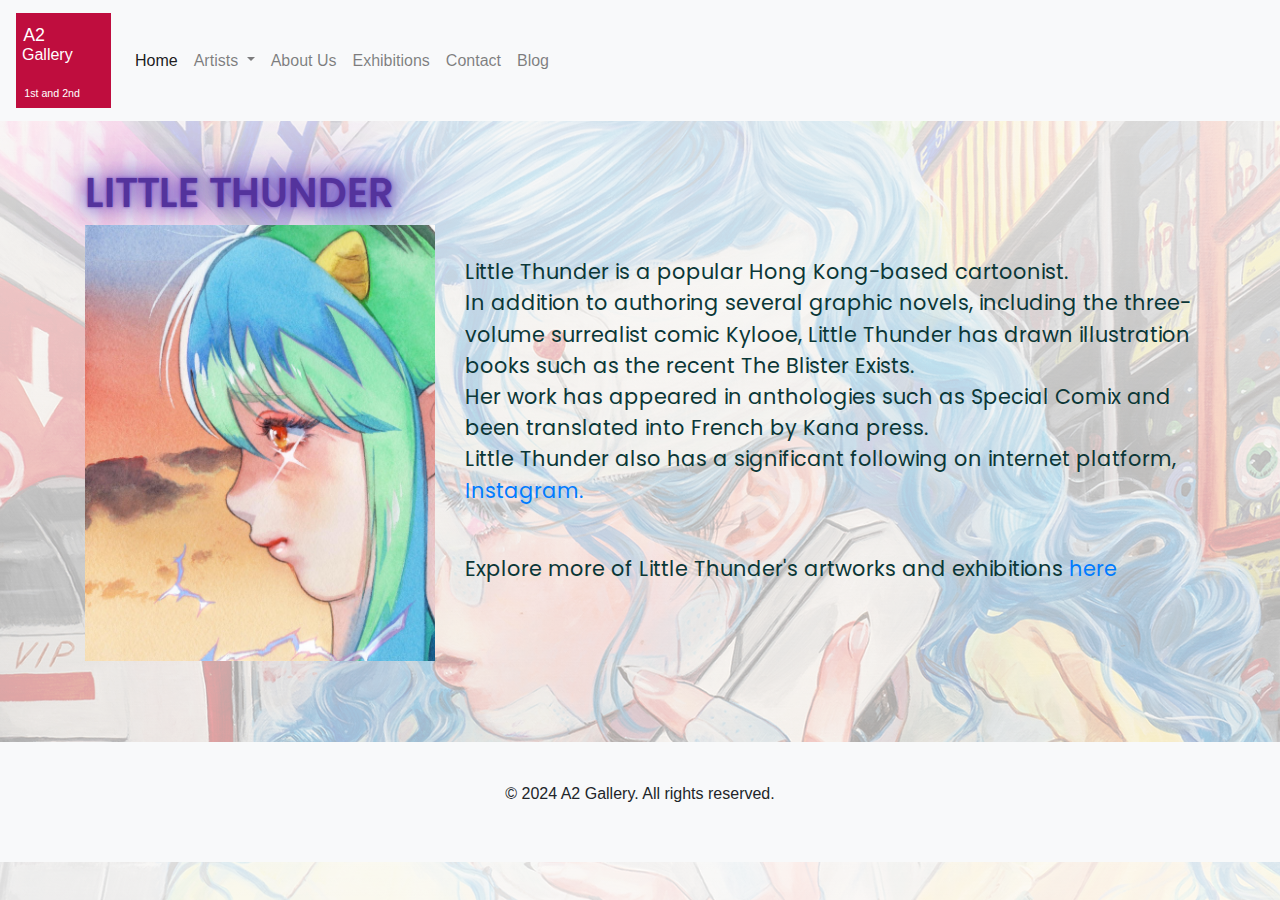
<file: littlethunder.html>
<!DOCTYPE html>
<html lang="en">
<head>
    <meta charset="UTF-8">
    <meta name="viewport" content="width=device-width, initial-scale=1.0">
    <title>Artists - Art Gallery</title>
    <link rel="stylesheet" href="https://stackpath.bootstrapcdn.com/bootstrap/4.5.2/css/bootstrap.min.css">
    <link href="https://fonts.googleapis.com/css2?family=Poppins:wght@400;600&display=swap" rel="stylesheet">
    <link rel="stylesheet" href="style.css">
    <link rel="shortcut icon" href="logo.svg">
    <style>
        .col-md-8 {
            font-size: 1.3rem; /* Apply font size directly to the div */
            font-family: Poppins, sans-serif;
            color: rgb(11, 55, 55);
        }
    </style>
</head>
<body><!-- Navigation Bar -->
    <nav class="navbar navbar-expand-lg navbar-light bg-light">
        <a class="navbar-brand" href="index.html">
            <img src="logo.svg" class="svg-logo" alt="A2 Gallery Logo">
        </a>
        <button class="navbar-toggler" type="button" data-toggle="collapse" data-target="#navbarNav" aria-controls="navbarNav" aria-expanded="false" aria-label="Toggle navigation">
            <span class="navbar-toggler-icon"></span>
        </button>
        <div class="collapse navbar-collapse" id="navbarNav">
            <ul class="navbar-nav">
                <li class="nav-item active">
                    <a class="nav-link" href="/index.html">Home <span class="sr-only">(current)</span></a>
                </li>
                <li class="nav-item dropdown">
                    <a class="nav-link dropdown-toggle" href="/artists.html" id="navbarDropdownMenuLink" role="button" data-toggle="dropdown" aria-haspopup="true" aria-expanded="false">
                        Artists
                    </a>
                    <div class="dropdown-menu" aria-labelledby="navbarDropdownMenuLink">
                        <a class="dropdown-item" href="littlethunder.html">Little Thunder</a>
                        <a class="dropdown-item" href="saitemiss.html">SAITEMISS</a>
                    </div>
                </li>
                <li class="nav-item">
                    <a class="nav-link" href="/about.html">About Us</a>
                </li>
                <li class="nav-item">
                    <a class="nav-link" href="/exhibitions.html">Exhibitions</a>
                </li>
                <li class="nav-item">
                    <a class="nav-link" href="/exhibitions.html">Contact</a>
                </li>
                <li class="nav-item">
                    <a class="nav-link" href="/blog.html">Blog</a>
                </li>
            </ul>
        </div>
    </nav>
</body>

<!-- Little Thunder Section -->
<div class="container mt-5">
    <h1 class="display-4">LITTLE THUNDER</h1>
    <div class="row">
        <div class="col-md-4">
            <img src="LT picture/330635683_916902362644984_9111435375710190372_n.jpg" class="img-fluid" alt="Little Thunder">
        </div>
        <div class="col-md-8">
            <p><span class="highlight"></span><br>
                <span class="highlight">Little Thunder is a popular Hong Kong-based cartoonist.</span><br>
                <span class="highlight">In addition to authoring several graphic novels, including the three-volume surrealist comic Kylooe, Little Thunder has drawn illustration books such as the recent The Blister Exists.</span><br>
                <span class="highlight">Her work has appeared in anthologies such as Special Comix and been translated into French by Kana press.</span><br>
                <span class="highlight">Little Thunder also has a significant following on internet platform, <a href="https://www.instagram.com/littlethunder/">Instagram.</a></span>
            </p>
            <p><span class="highlight"></span><br>
                Explore more of <span class="highlight">Little Thunder's</span> artworks and exhibitions <a href="exhibitions.html">here</a></p>
                <p><span class="highlight"></span><br></p>
                <p><span class="highlight"></span><br></p>
        </div>
    </div>
</div>

<!-- Footer -->
<footer class="bg-light text-center text-lg-start mt-5">
    <div class="container p-4">
        <p>&copy; 2024 A2 Gallery. All rights reserved.</p>
    </div>
</footer>
</html>
</file>
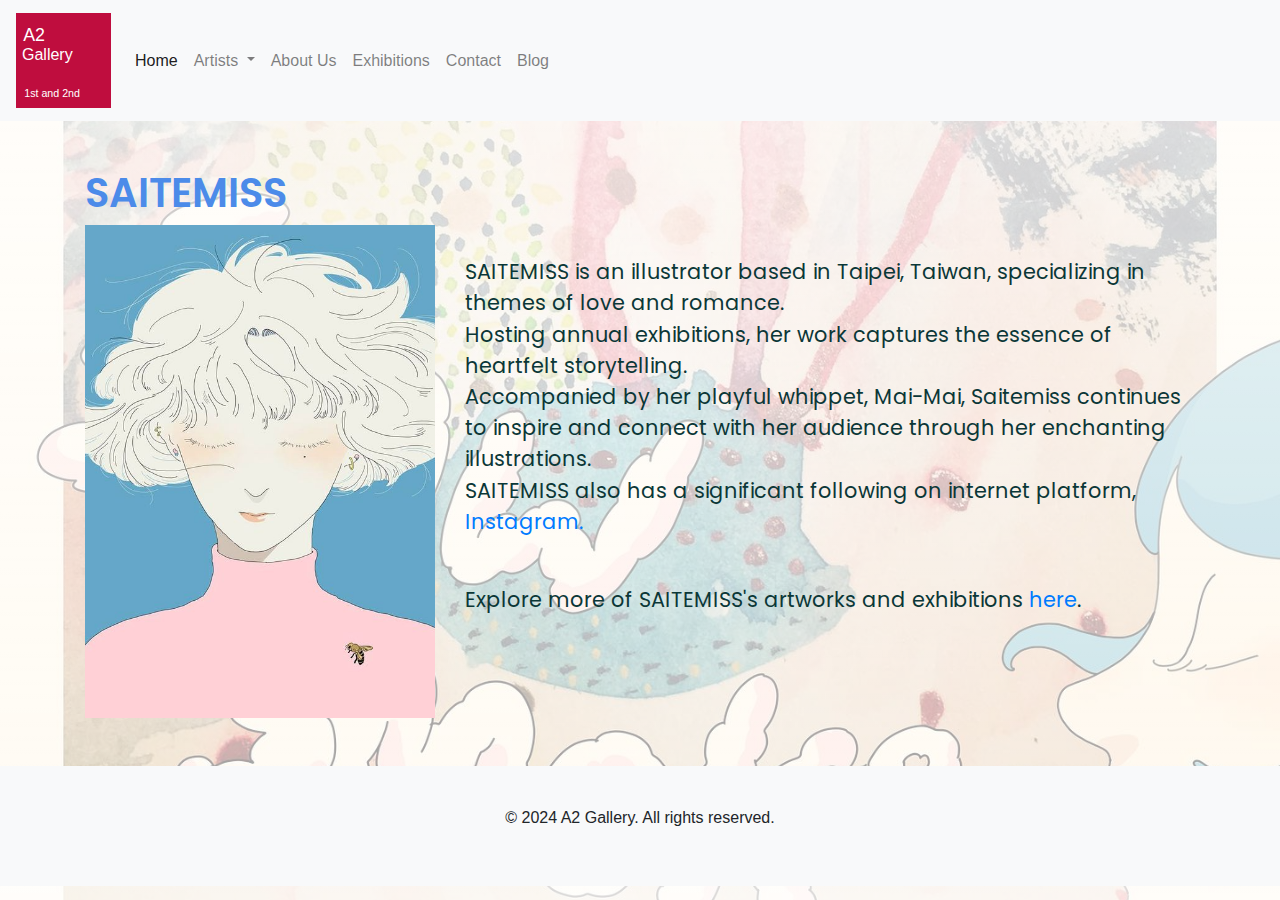
<file: saitemiss.html>
<!DOCTYPE html>
<html lang="en">
<head>
    <meta charset="UTF-8">
    <meta name="viewport" content="width=device-width, initial-scale=1.0">
    <title>Artists - Art Gallery</title>
    <link rel="stylesheet" href="https://stackpath.bootstrapcdn.com/bootstrap/4.5.2/css/bootstrap.min.css">
    <link rel="stylesheet" href="https://fonts.googleapis.com/css2?family=Poppins:wght@400;600&display=swap">
    <link rel="stylesheet" href="style3.css">
    <link rel="shortcut icon" href="logo.svg">
    <style>
        .col-md-8 {
            font-size: 1.3rem; /* Apply font size directly to the div */
            font-family: Poppins, sans-serif;
            color: rgb(11, 55, 55);
        }
    </style>
</head>

<body><!-- Navigation Bar -->
    <nav class="navbar navbar-expand-lg navbar-light bg-light">
        <a class="navbar-brand" href="index.html">
            <img src="logo.svg" class="svg-logo" alt="A2 Gallery Logo">
        </a>
        <button class="navbar-toggler" type="button" data-toggle="collapse" data-target="#navbarNav" aria-controls="navbarNav" aria-expanded="false" aria-label="Toggle navigation">
            <span class="navbar-toggler-icon"></span>
        </button>
        <div class="collapse navbar-collapse" id="navbarNav">
            <ul class="navbar-nav">
                <li class="nav-item active">
                    <a class="nav-link" href="index.html">Home <span class="sr-only">(current)</span></a>
                </li>
                <li class="nav-item dropdown">
                    <a class="nav-link dropdown-toggle" href="artists.html" id="navbarDropdownMenuLink" role="button" data-toggle="dropdown" aria-haspopup="true" aria-expanded="false">
                        Artists
                    </a>
                    <div class="dropdown-menu" aria-labelledby="navbarDropdownMenuLink">
                        <a class="dropdown-item" href="littlethunder.html">Little Thunder</a>
                        <a class="dropdown-item" href="saitemiss.html">SAITEMISS</a>
                    </div>
                </li>
                <li class="nav-item">
                    <a class="nav-link" href="about.html">About Us</a>
                </li>
                <li class="nav-item">
                    <a class="nav-link" href="exhibitions.html">Exhibitions</a>
                </li>
                <li class="nav-item">
                    <a class="nav-link" href="exhibitions.html">Contact</a>
                </li>
                <li class="nav-item">
                    <a class="nav-link" href="blog.html">Blog</a>
                </li>
            </ul>
        </div>
    </nav>
</body>

<!-- SAITEMISS Section -->
<div class="container mt-5">
    <h1 class="display-4">SAITEMISS</h1>
    <div class="row">
        <div class="col-md-4">
            <img src="saitemiss profile.jpeg" class="img-fluid" alt="SAITEMISS">
        </div>
        <div class="col-md-8">
            <p><span class="highlight"></span><br>
                <span class="highlight">SAITEMISS is an illustrator based in Taipei, Taiwan, specializing in themes of love and romance.</span><br>
                <span class="highlight">Hosting annual exhibitions, her work captures the essence of heartfelt storytelling. </span><br>
                <span class="highlight">Accompanied by her playful whippet, Mai-Mai, Saitemiss continues to inspire and connect with her audience through her enchanting illustrations.</span><br>
                <span class="highlight">SAITEMISS also has a significant following on internet platform, <a href="https://www.instagram.com/saitemiss/">Instagram.</a></span>
            </p>
            <p><span class="highlight"></span><br>
                Explore more of SAITEMISS's artworks and exhibitions <a href="exhibitions.html">here</a>.</p>
        </div>
    </div>
</div>

<!-- Footer -->
<footer class="bg-light text-center text-lg-start mt-5">
    <div class="container p-4">
        <p>&copy; 2024 A2 Gallery. All rights reserved.</p>
    </div>
</footer>
</html>
</file>
<file: style.css>
/* styles.css */

body {
    background: linear-gradient(rgba(255, 255, 255, 0.85), rgba(255, 255, 255, 0.6)), 
                url('littlethunder\ 1.jpeg') no-repeat center center fixed;
    background-size: cover;
}
.navbar-brand {
    font-weight: bold;
}

.container h1, .container h2 {
    color: #54339c;
    font-size: 40px; 
    font-family: 'Poppins';
    font-weight: 600;
    text-shadow: 
        0 0 3px #6e48bf,
        0 0 70px #6e48bf,
        0 0 15px #6e48bf,
        0 0 30px #6e48bf;
}

.container p.lead {
    font-size: 1.25rem;
    font-style: italic;
    font-family: Poppins;
}

.container section {
    font-family: 'Poppins', sans-serif;
    margin-bottom: 2rem;
}

.container ul {
    list-style-type: none;
    font-family: 'Poppins', sans-serif;
    padding: 0;
}

.container ul li {
    margin-bottom: 0.5rem;
    
}

.container ul li strong {
    font-weight: bold;
}

footer {
    background-color: #f8f9fa;
    padding: 1rem;
    font-size: inherit;
}
</file>
<file: style3.css>
/* styles.css */

body {
    background: linear-gradient(rgba(255, 255, 255, 0.85), rgba(255, 255, 255, 0.6)), 
                url('SM picture/391674702_18289108096182081_6870695381501152467_n.jpg') no-repeat center center fixed;
    background-size: cover;
}
.navbar-brand {
    font-weight: bold;
}

.container h1, .container h2 {
    color: rgb(76, 139, 233);
    font-size: 40px; 
    font-family: 'Poppins';
    font-weight: 600;
}

.container p.lead {
    font-size: 1.25rem;
    font-style: italic;
    font-family: 'Poppins';
}

.container section {
    font-family: 'Poppins', sans-serif;
    margin-bottom: 2rem;
}

.container ul {
    list-style-type: none;
    font-family: 'Poppins', sans-serif;
    padding: 0;
}

.container ul li {
    margin-bottom: 0.5rem;
    
}

.container ul li strong {
    font-weight: bold;
}

footer {
    background-color: #f8f9fa;
    padding: 1rem;
    font-size: inherit;
}
</file>
